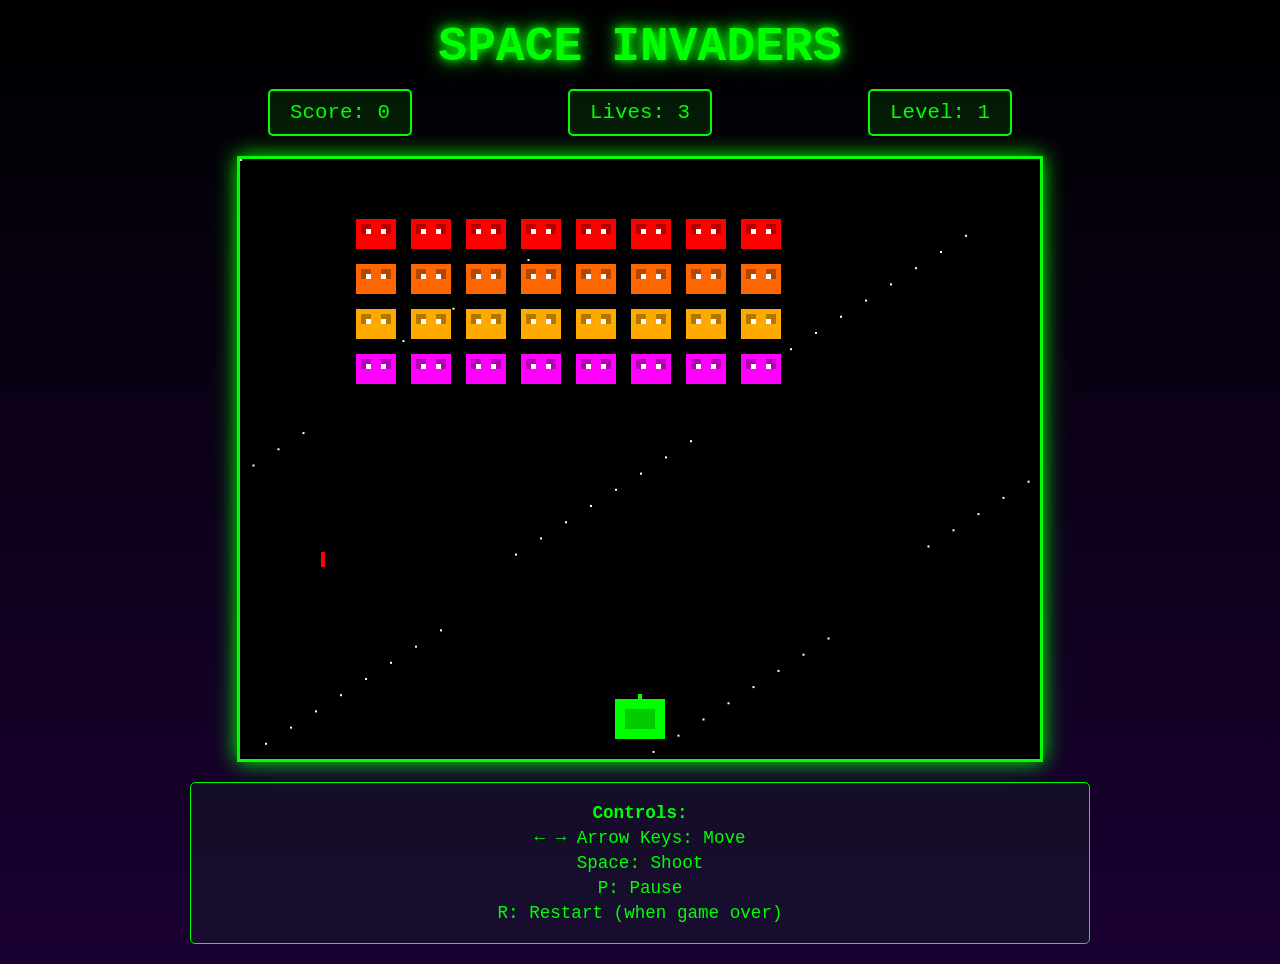
<file: index.html>
<!DOCTYPE html>
<html lang="en">
<head>
    <meta charset="UTF-8">
    <meta name="viewport" content="width=device-width, initial-scale=1.0">
    <title>Space Invaders</title>
    <link rel="stylesheet" href="style.css">
</head>
<body>
    <div class="game-container">
        <div class="header">
            <h1>SPACE INVADERS</h1>
            <div class="stats">
                <div class="score">Score: <span id="score">0</span></div>
                <div class="lives">Lives: <span id="lives">3</span></div>
                <div class="level">Level: <span id="level">1</span></div>
            </div>
        </div>

        <canvas id="gameCanvas"></canvas>

        <div class="controls">
            <p><strong>Controls:</strong></p>
            <p>← → Arrow Keys: Move</p>
            <p>Space: Shoot</p>
            <p>P: Pause</p>
            <p>R: Restart (when game over)</p>
        </div>

        <div id="gameOverScreen" class="game-over hidden">
            <h2>GAME OVER</h2>
            <p>Final Score: <span id="finalScore">0</span></p>
            <p>Press R to Restart</p>
        </div>

        <div id="pauseScreen" class="pause-screen hidden">
            <h2>PAUSED</h2>
            <p>Press P to Resume</p>
        </div>
    </div>

    <script src="game.js"></script>
</body>
</html>
</file>
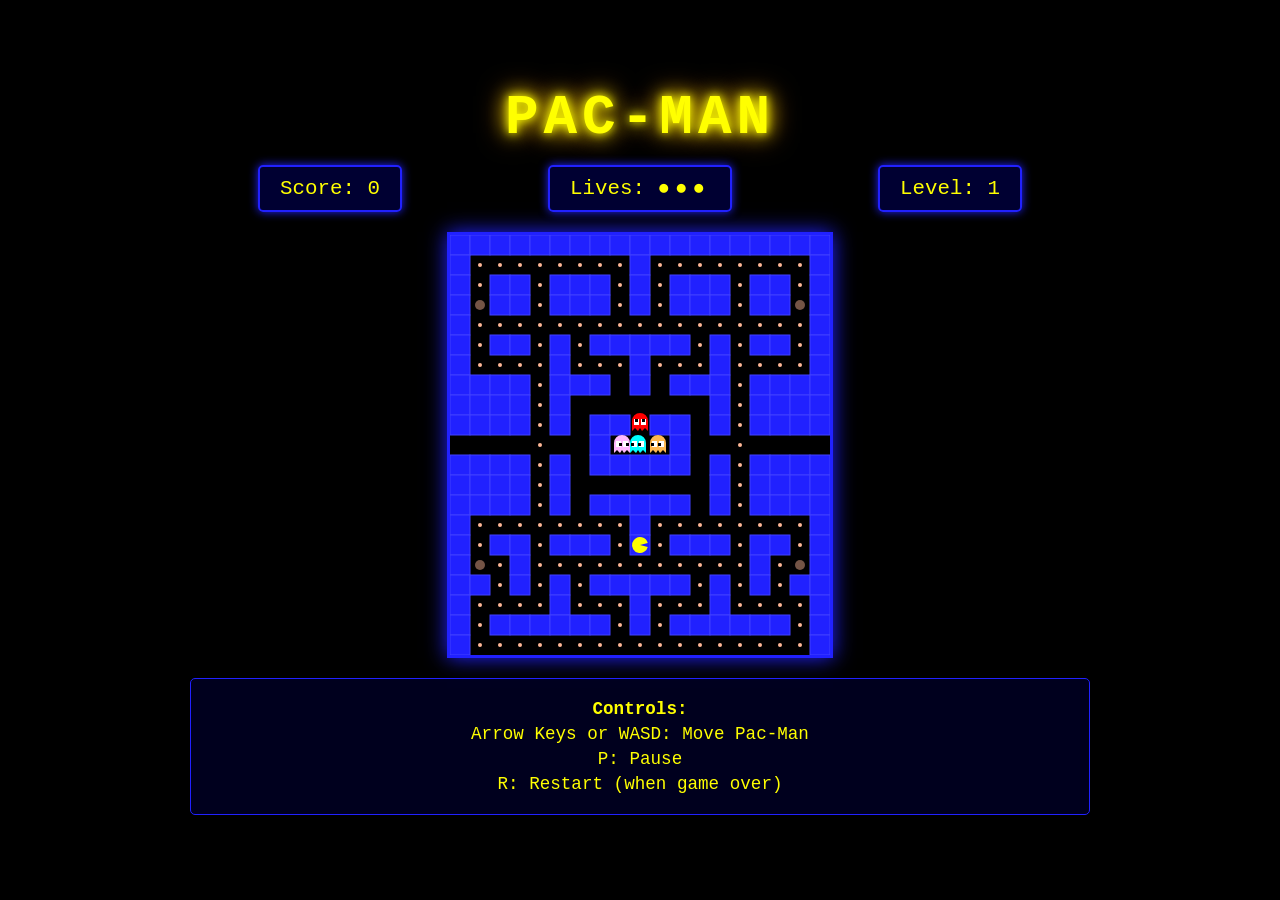
<file: pacman.html>
<!DOCTYPE html>
<html lang="en">
<head>
    <meta charset="UTF-8">
    <meta name="viewport" content="width=device-width, initial-scale=1.0">
    <title>Pac-Man</title>
    <link rel="stylesheet" href="pacman.css">
</head>
<body>
    <div class="game-container">
        <div class="header">
            <h1>PAC-MAN</h1>
            <div class="stats">
                <div class="score-display">Score: <span id="score">0</span></div>
                <div class="lives-display">
                    Lives: <span id="lives-container"></span>
                </div>
                <div class="level-display">Level: <span id="level">1</span></div>
            </div>
        </div>

        <canvas id="gameCanvas"></canvas>

        <div class="controls">
            <p><strong>Controls:</strong></p>
            <p>Arrow Keys or WASD: Move Pac-Man</p>
            <p>P: Pause</p>
            <p>R: Restart (when game over)</p>
        </div>

        <div id="gameOverScreen" class="overlay hidden">
            <h2>GAME OVER</h2>
            <p>Final Score: <span id="finalScore">0</span></p>
            <p>Press R to Restart</p>
        </div>

        <div id="winScreen" class="overlay hidden">
            <h2>LEVEL COMPLETE!</h2>
            <p>Score: <span id="levelScore">0</span></p>
            <p>Loading next level...</p>
        </div>

        <div id="pauseScreen" class="overlay hidden">
            <h2>PAUSED</h2>
            <p>Press P to Resume</p>
        </div>

        <div id="readyScreen" class="overlay">
            <h2 class="ready-text">READY!</h2>
        </div>
    </div>

    <script src="pacman.js"></script>
</body>
</html>
</file>
<file: style.css>
* {
    margin: 0;
    padding: 0;
    box-sizing: border-box;
}

body {
    font-family: 'Courier New', monospace;
    background: linear-gradient(to bottom, #000000 0%, #1a0033 100%);
    color: #00ff00;
    display: flex;
    justify-content: center;
    align-items: center;
    min-height: 100vh;
    padding: 20px;
}

.game-container {
    text-align: center;
    max-width: 900px;
    width: 100%;
}

.header {
    margin-bottom: 20px;
}

h1 {
    font-size: 3em;
    color: #00ff00;
    text-shadow: 0 0 10px #00ff00, 0 0 20px #00ff00;
    margin-bottom: 15px;
}

.stats {
    display: flex;
    justify-content: space-around;
    font-size: 1.3em;
    margin-bottom: 15px;
}

.score, .lives, .level {
    background: rgba(0, 255, 0, 0.1);
    padding: 10px 20px;
    border: 2px solid #00ff00;
    border-radius: 5px;
}

#gameCanvas {
    background: #000;
    border: 3px solid #00ff00;
    box-shadow: 0 0 20px #00ff00;
    display: block;
    margin: 0 auto;
    max-width: 100%;
}

.controls {
    margin-top: 20px;
    padding: 15px;
    background: rgba(0, 255, 0, 0.05);
    border: 1px solid #00ff00;
    border-radius: 5px;
}

.controls p {
    margin: 5px 0;
    font-size: 1.1em;
}

.game-over, .pause-screen {
    position: fixed;
    top: 50%;
    left: 50%;
    transform: translate(-50%, -50%);
    background: rgba(0, 0, 0, 0.95);
    border: 3px solid #ff0000;
    padding: 40px 60px;
    border-radius: 10px;
    box-shadow: 0 0 30px #ff0000;
    z-index: 1000;
}

.pause-screen {
    border-color: #ffff00;
    box-shadow: 0 0 30px #ffff00;
}

.pause-screen h2 {
    color: #ffff00;
    text-shadow: 0 0 10px #ffff00;
}

.game-over h2, .pause-screen h2 {
    font-size: 3em;
    margin-bottom: 20px;
}

.game-over h2 {
    color: #ff0000;
    text-shadow: 0 0 10px #ff0000;
}

.game-over p, .pause-screen p {
    font-size: 1.5em;
    margin: 10px 0;
}

.hidden {
    display: none;
}

@media (max-width: 768px) {
    h1 {
        font-size: 2em;
    }

    .stats {
        font-size: 1em;
        flex-wrap: wrap;
        gap: 10px;
    }

    .score, .lives, .level {
        padding: 8px 15px;
    }

    .controls {
        font-size: 0.9em;
    }
}
</file>
<file: pacman.css>
* {
    margin: 0;
    padding: 0;
    box-sizing: border-box;
}

body {
    font-family: 'Courier New', monospace;
    background: #000000;
    color: #ffff00;
    display: flex;
    justify-content: center;
    align-items: center;
    min-height: 100vh;
    padding: 20px;
}

.game-container {
    text-align: center;
    max-width: 900px;
    width: 100%;
}

.header {
    margin-bottom: 20px;
}

h1 {
    font-size: 3.5em;
    color: #ffff00;
    text-shadow: 0 0 10px #ffff00, 0 0 20px #ffff00, 0 0 30px #ff8800;
    margin-bottom: 15px;
    letter-spacing: 5px;
}

.stats {
    display: flex;
    justify-content: space-around;
    font-size: 1.3em;
    margin-bottom: 15px;
    flex-wrap: wrap;
    gap: 10px;
}

.score-display, .lives-display, .level-display {
    background: rgba(0, 0, 100, 0.5);
    padding: 10px 20px;
    border: 2px solid #2121ff;
    border-radius: 5px;
    box-shadow: 0 0 10px #2121ff;
}

#lives-container {
    letter-spacing: 5px;
}

#gameCanvas {
    background: #000;
    border: 3px solid #2121ff;
    box-shadow: 0 0 20px #2121ff;
    display: block;
    margin: 0 auto;
    max-width: 100%;
    image-rendering: crisp-edges;
    image-rendering: pixelated;
}

.controls {
    margin-top: 20px;
    padding: 15px;
    background: rgba(0, 0, 100, 0.3);
    border: 1px solid #2121ff;
    border-radius: 5px;
}

.controls p {
    margin: 5px 0;
    font-size: 1.1em;
}

.overlay {
    position: fixed;
    top: 50%;
    left: 50%;
    transform: translate(-50%, -50%);
    background: rgba(0, 0, 0, 0.95);
    border: 3px solid #ffff00;
    padding: 40px 60px;
    border-radius: 10px;
    box-shadow: 0 0 30px #ffff00;
    z-index: 1000;
    text-align: center;
}

#gameOverScreen {
    border-color: #ff0000;
    box-shadow: 0 0 30px #ff0000;
}

#gameOverScreen h2 {
    color: #ff0000;
    text-shadow: 0 0 10px #ff0000;
}

#winScreen {
    border-color: #00ff00;
    box-shadow: 0 0 30px #00ff00;
}

#winScreen h2 {
    color: #00ff00;
    text-shadow: 0 0 10px #00ff00;
}

#pauseScreen {
    border-color: #00ffff;
    box-shadow: 0 0 30px #00ffff;
}

#pauseScreen h2 {
    color: #00ffff;
    text-shadow: 0 0 10px #00ffff;
}

.overlay h2 {
    font-size: 3em;
    margin-bottom: 20px;
}

.overlay p {
    font-size: 1.5em;
    margin: 10px 0;
}

.ready-text {
    color: #ffff00;
    text-shadow: 0 0 10px #ffff00;
    animation: pulse 0.5s ease-in-out infinite alternate;
}

@keyframes pulse {
    from {
        transform: scale(1);
        opacity: 1;
    }
    to {
        transform: scale(1.1);
        opacity: 0.8;
    }
}

.hidden {
    display: none;
}

@media (max-width: 768px) {
    h1 {
        font-size: 2em;
    }

    .stats {
        font-size: 1em;
    }

    .score-display, .lives-display, .level-display {
        padding: 8px 15px;
    }

    .controls {
        font-size: 0.9em;
    }

    .overlay {
        padding: 30px 40px;
    }

    .overlay h2 {
        font-size: 2em;
    }

    .overlay p {
        font-size: 1.2em;
    }
}
</file>
